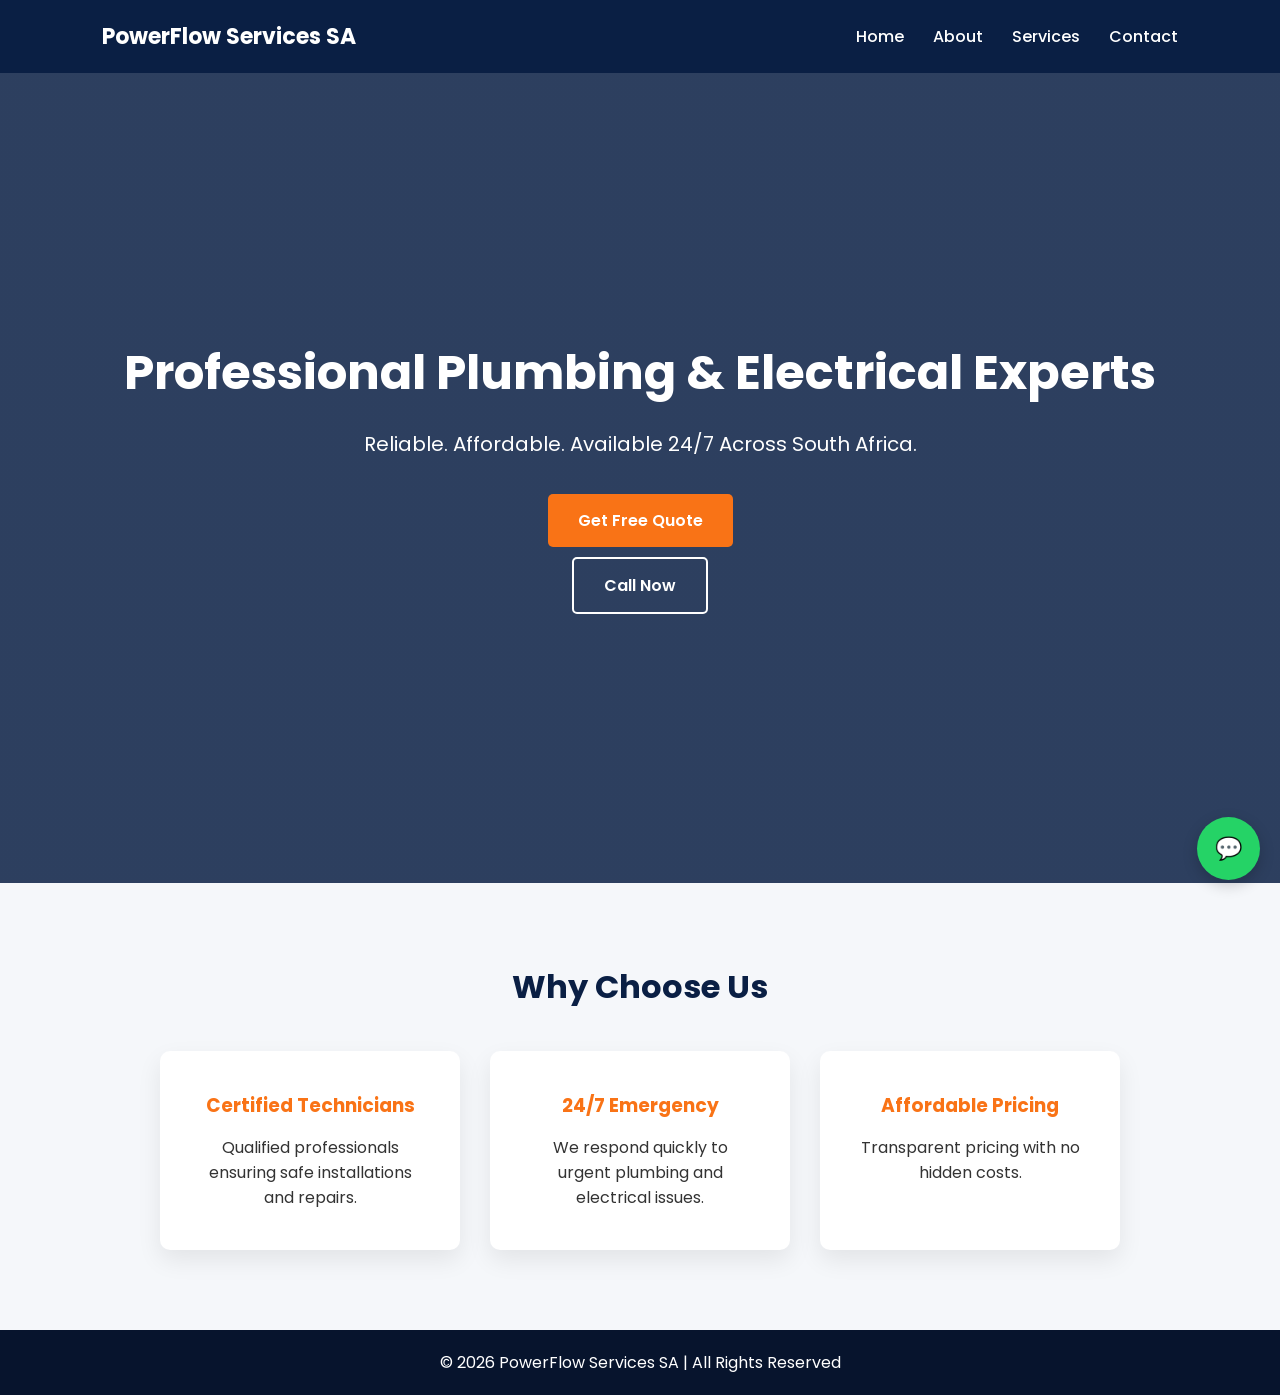
<file: index.html>
<!DOCTYPE html>
<html>
<head>
<title>PowerFlow Services SA</title>
<link rel="stylesheet" href="style.css">
<link href="https://fonts.googleapis.com/css2?family=Poppins:wght@400;600;700&display=swap" rel="stylesheet">
</head>
<body>

<header>
    <div class="logo">PowerFlow Services SA</div>
    <nav>
        <a href="index.html">Home</a>
        <a href="about.html">About</a>
        <a href="services.html">Services</a>
        <a href="contact.html">Contact</a>
    </nav>
</header>

<section class="hero">
    <h1>Professional Plumbing & Electrical Experts</h1>
    <p>Reliable. Affordable. Available 24/7 Across South Africa.</p>
    <a href="contact.html" class="btn btn-primary">Get Free Quote</a>
    <a href="tel:+27123456789" class="btn btn-outline">Call Now</a>
</section>

<section class="section">
    <h2>Why Choose Us</h2>
    <div class="cards">
        <div class="card">
            <h3>Certified Technicians</h3>
            <p>Qualified professionals ensuring safe installations and repairs.</p>
        </div>
        <div class="card">
            <h3>24/7 Emergency</h3>
            <p>We respond quickly to urgent plumbing and electrical issues.</p>
        </div>
        <div class="card">
            <h3>Affordable Pricing</h3>
            <p>Transparent pricing with no hidden costs.</p>
        </div>
    </div>
</section>

<div class="footer">
    © 2026 PowerFlow Services SA | All Rights Reserved
</div>

<a href="https://wa.me/27123456789" class="whatsapp">💬</a>
<script src="script.js"></script>
</body>
</html>
</file>
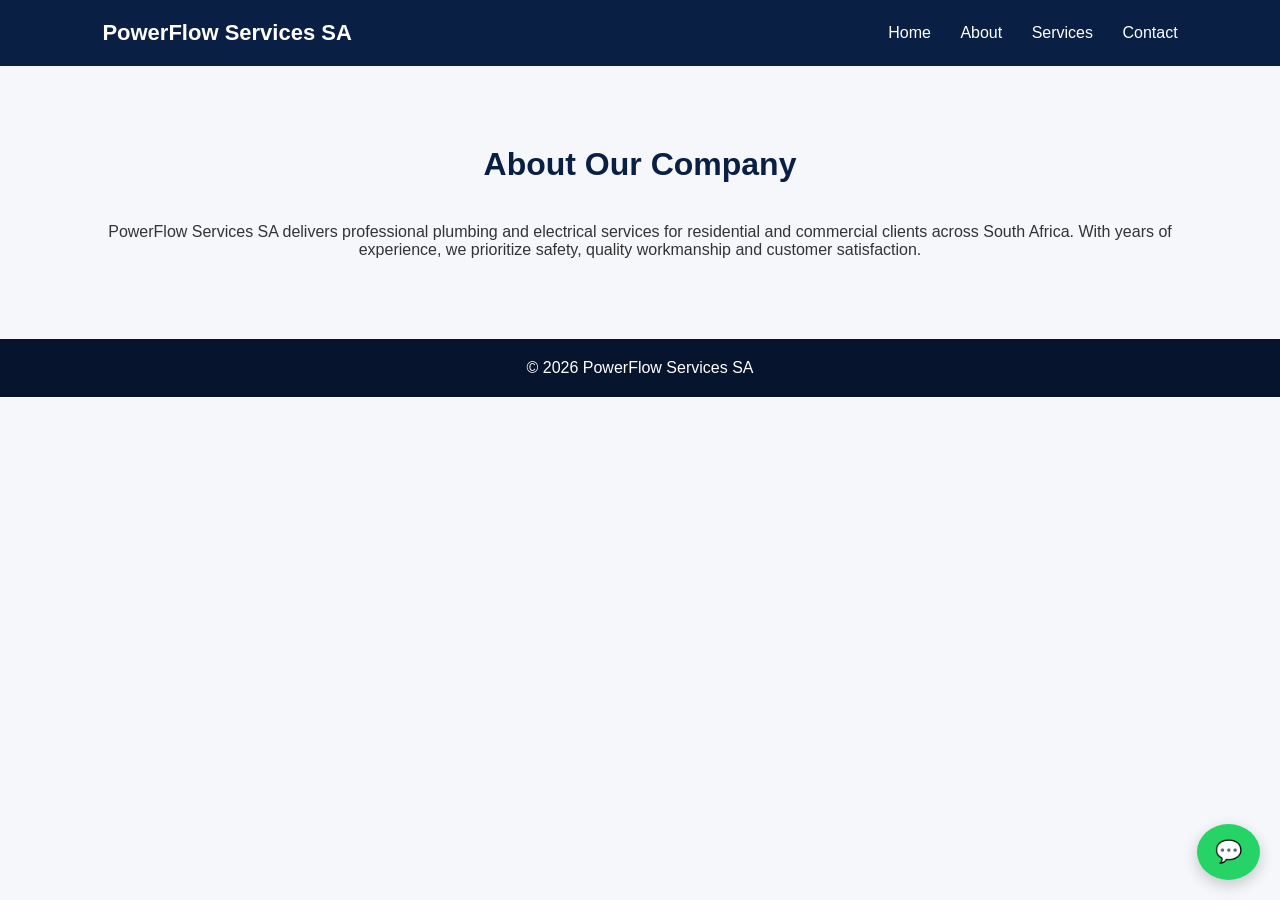
<file: about.html>
<!DOCTYPE html>
<html>
<head>
<title>About | PowerFlow Services SA</title>
<link rel="stylesheet" href="style.css">
</head>
<body>

<header>
    <div class="logo">PowerFlow Services SA</div>
    <nav>
        <a href="index.html">Home</a>
        <a href="about.html">About</a>
        <a href="services.html">Services</a>
        <a href="contact.html">Contact</a>
    </nav>
</header>

<section class="section">
    <h2>About Our Company</h2>
    <p>
        PowerFlow Services SA delivers professional plumbing and electrical 
        services for residential and commercial clients across South Africa. 
        With years of experience, we prioritize safety, quality workmanship 
        and customer satisfaction.
    </p>
</section>

<div class="footer">
    © 2026 PowerFlow Services SA
</div>

<a href="https://wa.me/27123456789" class="whatsapp">💬</a>

</body>
</html>
</file>
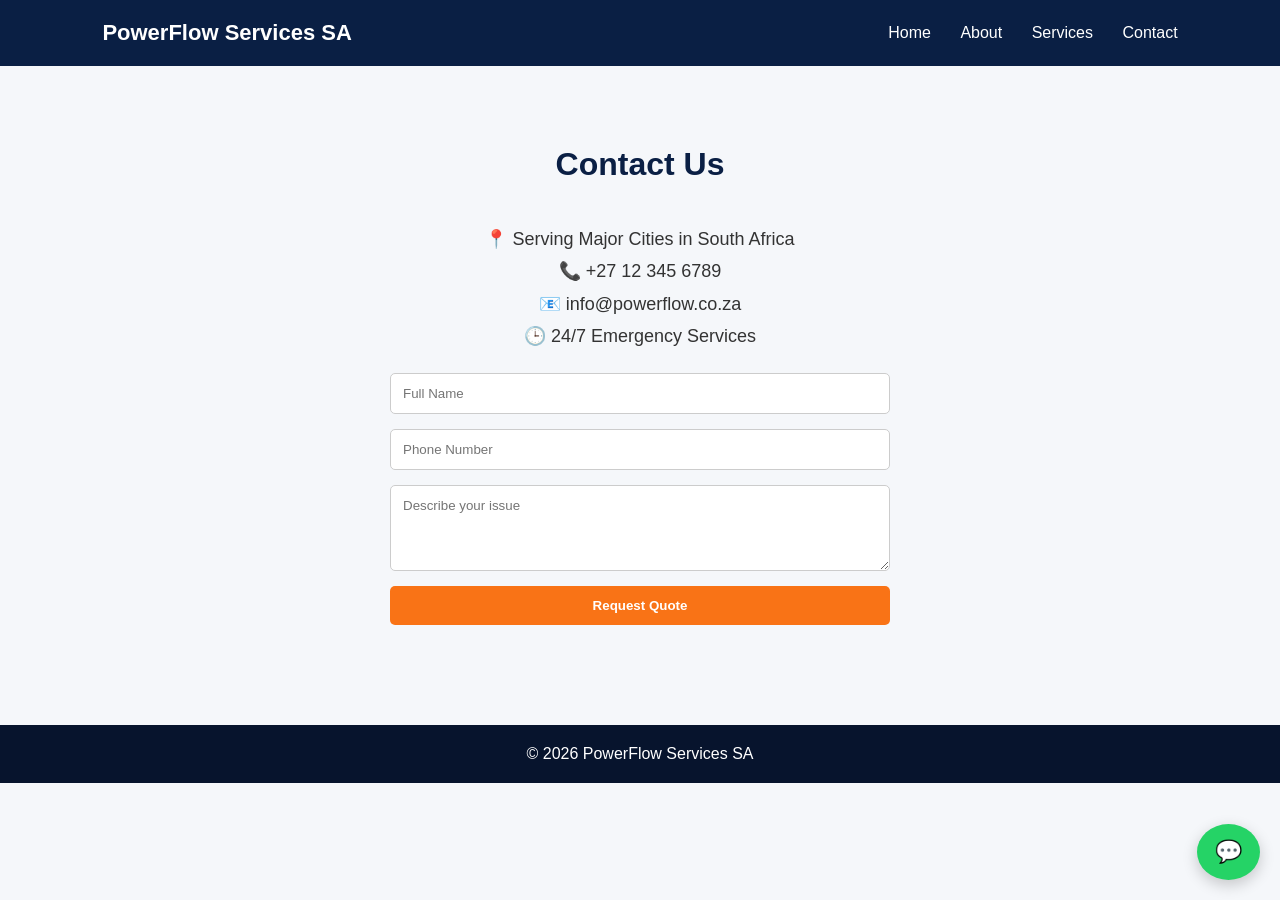
<file: contact.html>
<!DOCTYPE html>
<html>
<head>
<title>Contact | PowerFlow Services SA</title>
<link rel="stylesheet" href="style.css">
</head>
<body>

<header>
    <div class="logo">PowerFlow Services SA</div>
    <nav>
        <a href="index.html">Home</a>
        <a href="about.html">About</a>
        <a href="services.html">Services</a>
        <a href="contact.html">Contact</a>
    </nav>
</header>

<section class="section">
    <h2>Contact Us</h2>

    <div class="contact-info">
        📍 Serving Major Cities in South Africa<br>
        📞 +27 12 345 6789<br>
        📧 info@powerflow.co.za<br>
        🕒 24/7 Emergency Services
    </div>

    <form>
        <input type="text" placeholder="Full Name" required>
        <input type="tel" placeholder="Phone Number" required>
        <textarea rows="4" placeholder="Describe your issue"></textarea>
        <button type="submit">Request Quote</button>
    </form>
</section>

<div class="footer">
    © 2026 PowerFlow Services SA
</div>

<a href="https://wa.me/27123456789" class="whatsapp">💬</a>

</body>
</html>
</file>
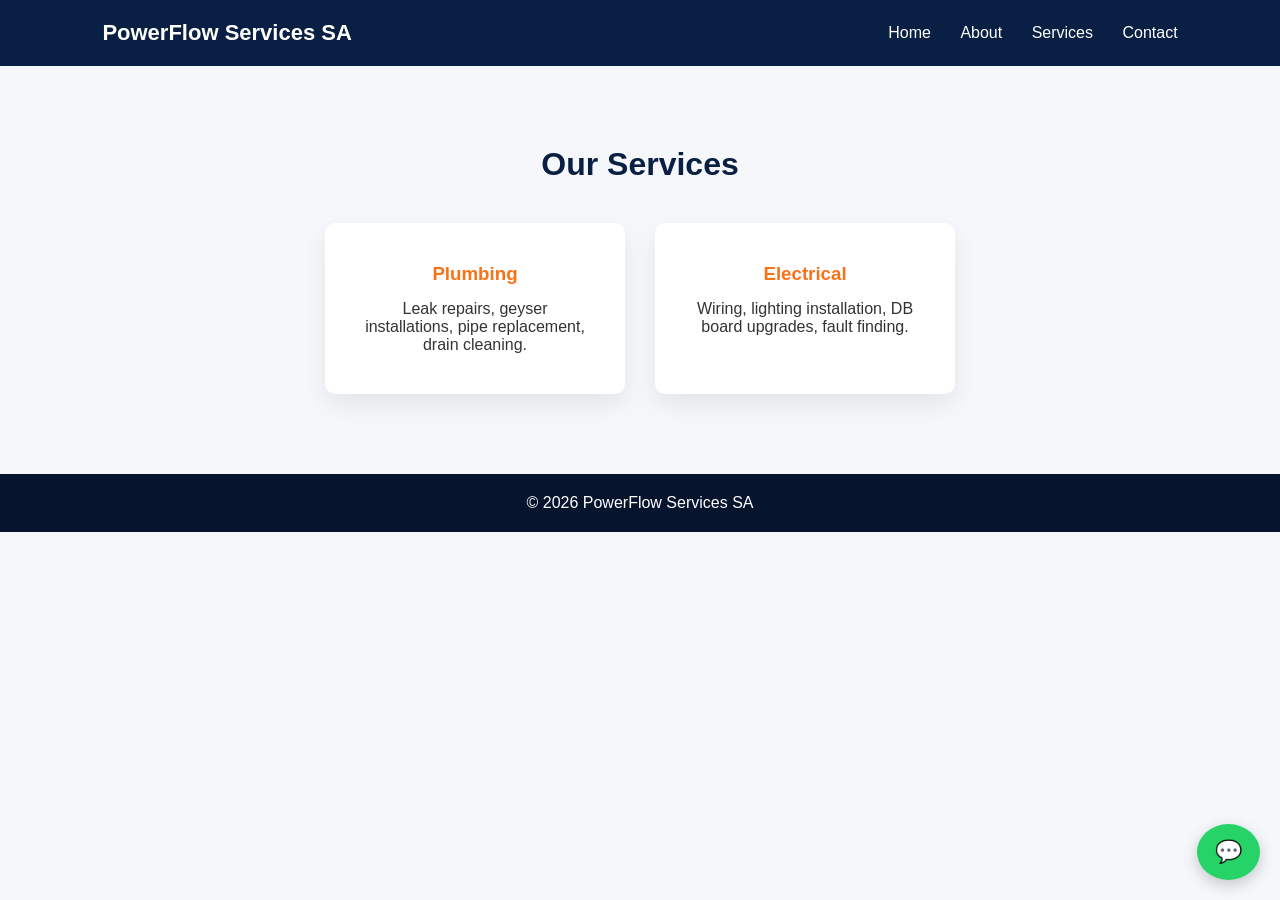
<file: services.html>
<!DOCTYPE html>
<html>
<head>
<title>Services | PowerFlow Services SA</title>
<link rel="stylesheet" href="style.css">
</head>
<body>

<header>
    <div class="logo">PowerFlow Services SA</div>
    <nav>
        <a href="index.html">Home</a>
        <a href="about.html">About</a>
        <a href="services.html">Services</a>
        <a href="contact.html">Contact</a>
    </nav>
</header>

<section class="section">
    <h2>Our Services</h2>
    <div class="cards">
        <div class="card">
            <h3>Plumbing</h3>
            <p>Leak repairs, geyser installations, pipe replacement, drain cleaning.</p>
        </div>
        <div class="card">
            <h3>Electrical</h3>
            <p>Wiring, lighting installation, DB board upgrades, fault finding.</p>
        </div>
    </div>
</section>

<div class="footer">
    © 2026 PowerFlow Services SA
</div>

<a href="https://wa.me/27123456789" class="whatsapp">💬</a>

</body>
</html>
</file>
<file: style.css>
*{
    margin:0;
    padding:0;
    box-sizing:border-box;
    font-family: 'Poppins', sans-serif;
}

body{
    background:#f5f7fa;
    color:#333;
}

header{
    background:#0A1F44;
    padding:20px 8%;
    display:flex;
    justify-content:space-between;
    align-items:center;
}

.logo{
    color:white;
    font-size:22px;
    font-weight:700;
}

nav a{
    color:white;
    text-decoration:none;
    margin-left:25px;
    font-weight:500;
    transition:0.3s;
}

nav a:hover{
    color:#F97316;
}

.hero{
    height:90vh;
    background:linear-gradient(rgba(10,31,68,0.85), rgba(10,31,68,0.85)),
    url('https://images.unsplash.com/photo-1581578731548-c64695cc6952') center/cover no-repeat;
    display:flex;
    flex-direction:column;
    justify-content:center;
    align-items:center;
    text-align:center;
    color:white;
    padding:20px;
}

.hero h1{
    font-size:48px;
    margin-bottom:20px;
}

.hero p{
    font-size:20px;
    margin-bottom:30px;
}

.btn{
    padding:14px 30px;
    border-radius:5px;
    text-decoration:none;
    font-weight:600;
    margin:5px;
    display:inline-block;
}

.btn-primary{
    background:#F97316;
    color:white;
}

.btn-outline{
    border:2px solid white;
    color:white;
}

.section{
    padding:80px 8%;
    text-align:center;
}

.section h2{
    font-size:32px;
    margin-bottom:40px;
    color:#0A1F44;
}

.cards{
    display:flex;
    gap:30px;
    justify-content:center;
    flex-wrap:wrap;
}

.card{
    background:white;
    padding:40px;
    width:300px;
    border-radius:10px;
    box-shadow:0 10px 25px rgba(0,0,0,0.08);
    transition:0.3s;
}

.card:hover{
    transform:translateY(-10px);
}

.card h3{
    color:#F97316;
    margin-bottom:15px;
}

.footer{
    background:#07142d;
    color:white;
    text-align:center;
    padding:20px;
}

.contact-info{
    font-size:18px;
    line-height:1.8;
}

form{
    max-width:500px;
    margin:20px auto;
    display:flex;
    flex-direction:column;
    gap:15px;
}

input, textarea{
    padding:12px;
    border:1px solid #ccc;
    border-radius:5px;
}

button{
    padding:12px;
    background:#F97316;
    color:white;
    border:none;
    border-radius:5px;
    font-weight:600;
    cursor:pointer;
}

/* WhatsApp Button */
.whatsapp{
    position:fixed;
    bottom:20px;
    right:20px;
    background:#25D366;
    color:white;
    padding:15px 18px;
    border-radius:50%;
    font-size:22px;
    text-decoration:none;
    box-shadow:0 5px 15px rgba(0,0,0,0.2);
}

@media(max-width:768px){
    .hero h1{
        font-size:32px;
    }
}

header.sticky{
    position:fixed;
    width:100%;
    top:0;
    left:0;
    z-index:1000;
    box-shadow:0 5px 15px rgba(0,0,0,0.2);
}
</file>
